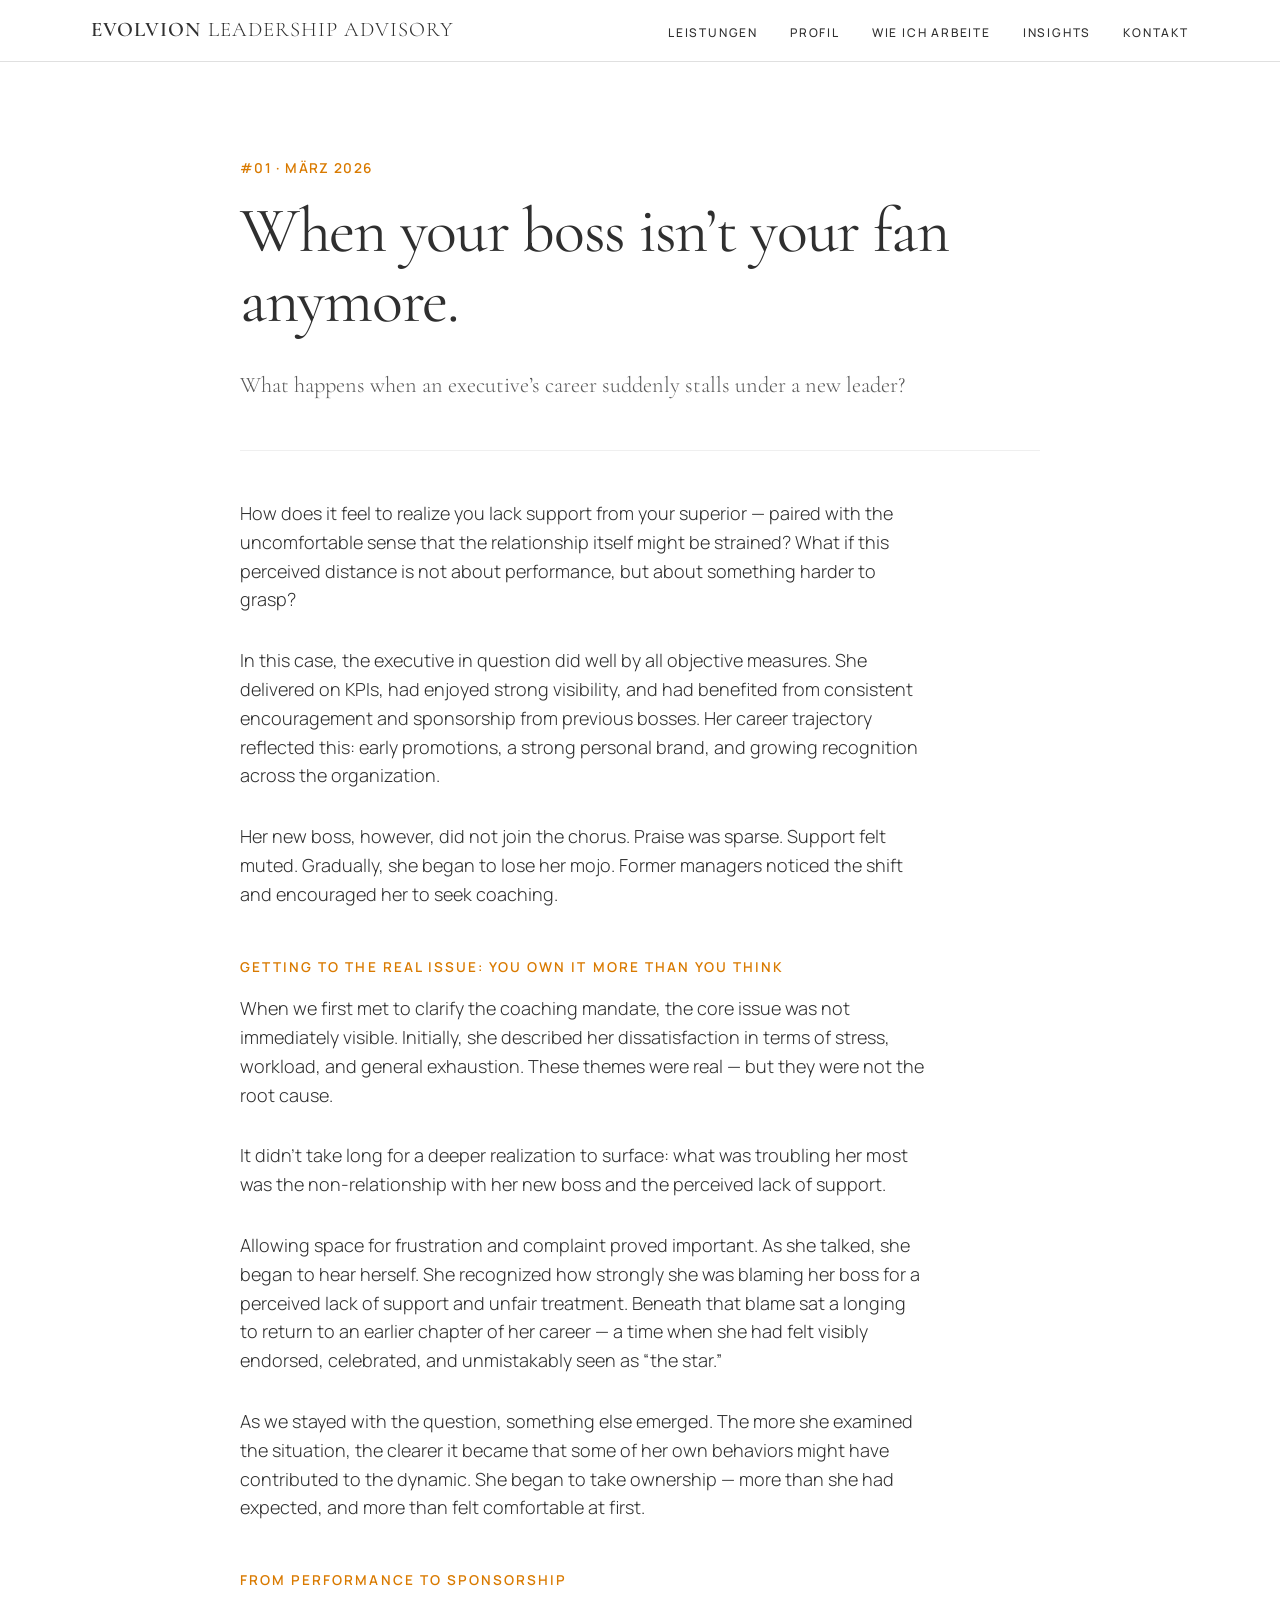
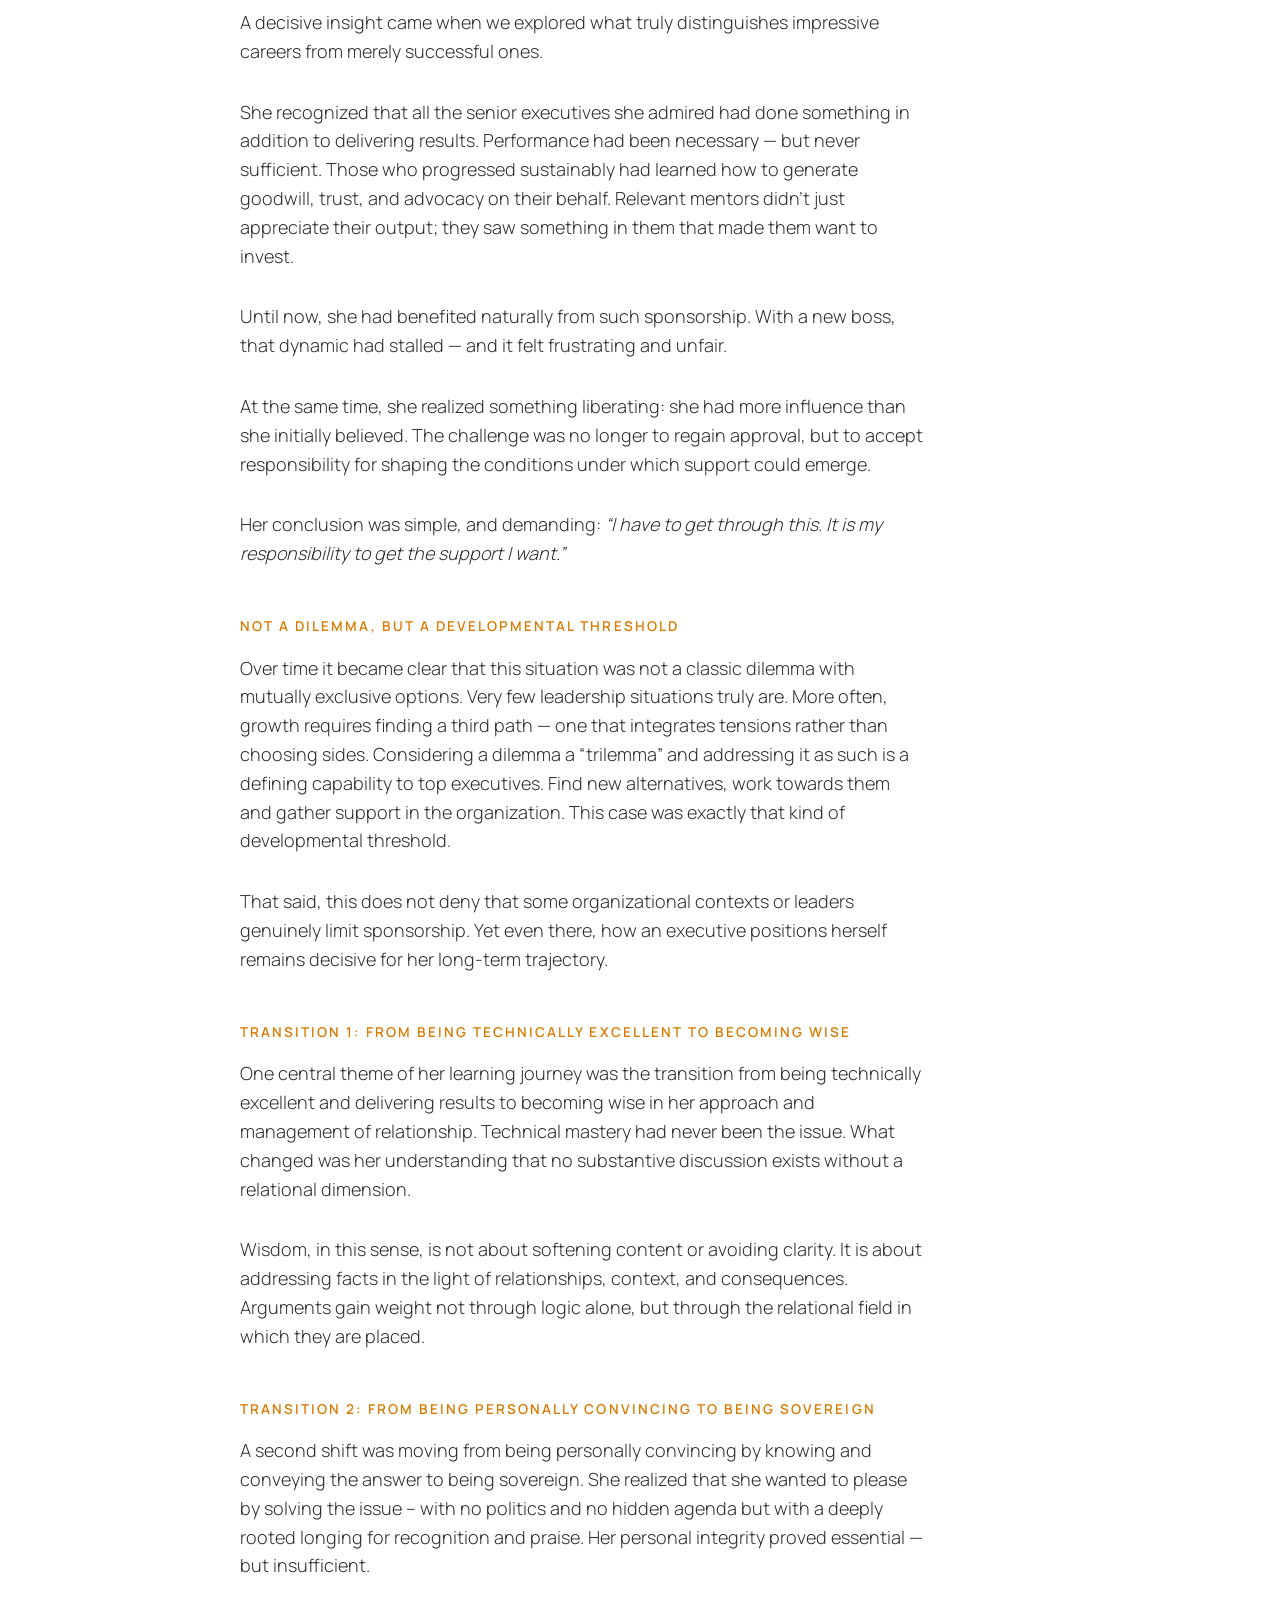
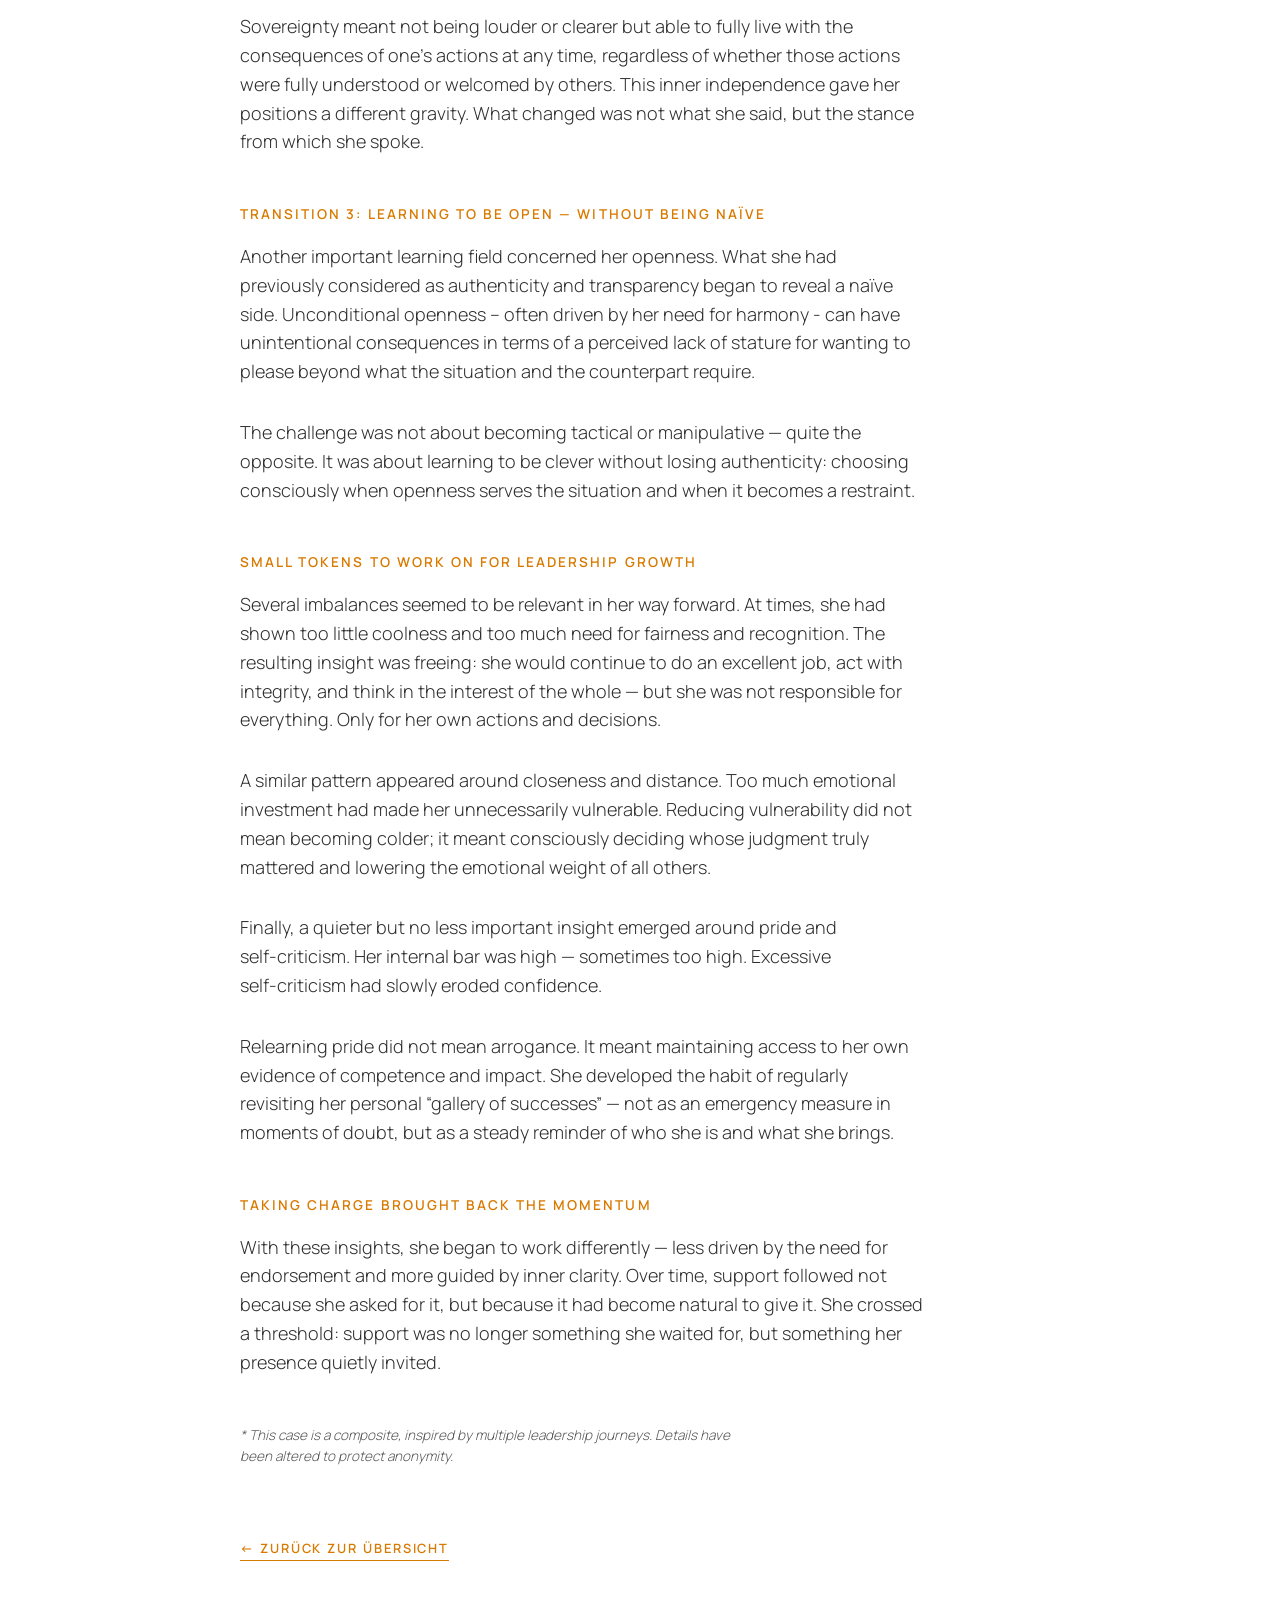
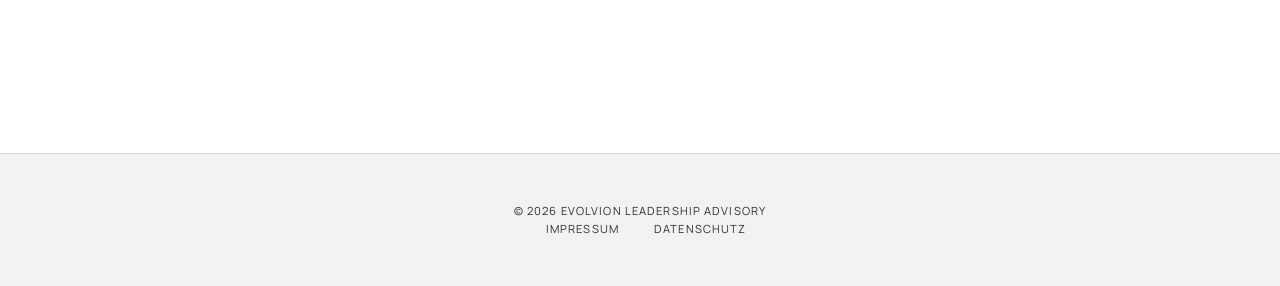
<file: blog-post-01.html>
<!DOCTYPE html>
<html lang="de">

<head>
    <meta charset="UTF-8">
    <meta name="viewport" content="width=device-width, initial-scale=1.0">
    <title>Der Meeting-Monolog | EVOLVION LEADERSHIP ADVISORY</title>
    <link rel="preconnect" href="https://fonts.googleapis.com">
    <link rel="preconnect" href="https://fonts.gstatic.com" crossorigin>
    <link
        href="https://fonts.googleapis.com/css2?family=Cormorant+Garamond:ital,wght@0,300;0,400;0,500;0,600;1,400;1,600&family=Manrope:wght@300;400;500;600&family=Herr+Von+Muellerhoff&display=swap"
        rel="stylesheet">

    <style>
        :root {
            /* Palette - Classic Refined */
            --col-amber: #D97A00;
            /* "Amber-Punch" (Executive Orange) */
            --col-exec-grey: #2F2F2F;
            /* "Executive-Grey" (Dark Charcoal) */
            --col-dim-grey: #595959;

            --bg-white: #ffffff;
            --bg-champagne: #F5EFE6;
            /* Champagne Mist */
            --bg-silver: #F2F2F4;
            /* Warm Silver Grey */
            --bg-sky: #D9E7F2;
            /* Executive Sky */
            --bg-black: #000000;

            /* Mappings */
            --bg-body: var(--bg-white);
            --text-main: var(--col-exec-grey);
            --text-light: var(--col-dim-grey);
            --accent: var(--col-amber);
            --line-color: rgba(47, 47, 47, 0.15);
            /* Subtler grey line */

            /* Dimensions */
            --page-width: 1200px;
            --gutter: 4vw;
            --spacing-section: 12rem;
        }

        @media (max-width: 850px) {
            :root {
                --spacing-section: 6rem;
                --gutter: 1.5rem;
            }
        }

        /* RESET & BASE */
        * {
            box-sizing: border-box;
            margin: 0;
            padding: 0;
        }

        body {
            background-color: var(--bg-body);
            color: var(--text-main);
            font-family: 'Manrope', sans-serif;
            font-size: 18px;
            line-height: 1.6;
            -webkit-font-smoothing: antialiased;
            overflow-x: hidden;
            scroll-behavior: smooth;
        }

        /* TYPOGRAPHY */
        h1,
        h2,
        h3,
        h4,
        .serif {
            font-family: 'Cormorant Garamond', serif;
            font-weight: 400;
            color: var(--text-main);
            margin: 0;
        }

        h1 {
            font-size: clamp(3rem, 5vw, 4.5rem);
            line-height: 1.1;
            letter-spacing: -0.02em;
            margin-bottom: 2rem;
        }

        p {
            margin-bottom: 2rem;
            max-width: 38em;
            color: var(--text-main);
            font-weight: 300;
        }

        .text-lead {
            font-size: 1.4rem;
            line-height: 1.5;
            font-family: 'Cormorant Garamond', serif;
            color: var(--col-dim-grey);
        }

        a {
            text-decoration: none;
            color: inherit;
            transition: opacity 0.3s ease;
        }

        a:hover {
            opacity: 0.6;
        }

        /* UTILS */
        .container {
            max-width: var(--page-width);
            margin: 0 auto;
            padding: 0 var(--gutter);
        }

        .section-spacer {
            padding: var(--spacing-section) 0;
        }

        .divider-line {
            width: 100%;
            height: 1px;
            background-color: var(--line-color);
            margin: 0;
        }

        .btn-text {
            color: var(--accent);
            font-weight: 600;
            font-size: 0.8rem;
            text-transform: uppercase;
            letter-spacing: 0.15em;
            border-bottom: 1px solid var(--accent);
            padding-bottom: 3px;
        }

        /* HEADER */
        header {
            padding: 1rem 0;
            border-bottom: 1px solid var(--line-color);
            position: sticky;
            top: 0;
            background: rgba(255, 255, 255, 0.95);
            backdrop-filter: blur(12px);
            -webkit-backdrop-filter: blur(12px);
            z-index: 100;
            transition: box-shadow 0.3s ease;
        }

        header.scrolled {
            box-shadow: 0 2px 20px rgba(0, 0, 0, 0.06);
        }

        .header-inner {
            display: flex;
            justify-content: space-between;
            align-items: center;
        }

        .logo-main {
            font-family: 'Cormorant Garamond', serif;
            font-size: 1.3rem;
            text-transform: uppercase;
            letter-spacing: 0.05em;
            font-weight: 600;
            display: block;
            line-height: 1;
            color: var(--text-main);
        }

        nav ul {
            display: flex;
            gap: 2rem;
            list-style: none;
        }

        nav a {
            font-size: 0.75rem;
            text-transform: uppercase;
            letter-spacing: 0.15em;
            font-weight: 500;
            position: relative;
        }

        nav a::after {
            content: '';
            position: absolute;
            bottom: -5px;
            left: 0;
            width: 0%;
            height: 1px;
            background: var(--accent);
            transition: width 0.3s;
        }

        nav a:hover::after {
            width: 100%;
        }

        /* FOOTER */
        footer {
            padding: 3rem 0;
            border-top: 1px solid var(--line-color);
            background: var(--bg-silver);
            font-size: 0.7rem;
            text-transform: uppercase;
            letter-spacing: 0.1em;
            display: flex;
            justify-content: space-between;
        }

        @media (max-width: 850px) {
            .header-inner {
                flex-direction: column;
                gap: 1rem;
            }

            .logo-main {
                margin-bottom: 0.5rem;
            }

            nav ul {
                gap: 1.25rem;
                flex-wrap: wrap;
                justify-content: center;
            }

            h1 {
                font-size: 2.6rem;
            }
        }
    </style>
</head>

<body>

    <header>
        <div class="container header-inner">
            <a href="index.html" class="logo-main">Evolvion <span style="font-weight: 300;">Leadership
                    Advisory</span></a>
            <nav>
                <ul>
                    <li><a href="index.html#services">Leistungen</a></li>
                    <li><a href="index.html#profil">Profil</a></li>
                    <li><a href="index.html#ansatz">Wie ich arbeite</a></li>
                    <li><a href="index.html#blog">Insights</a></li>
                    <li><a href="index.html#kontakt">Kontakt</a></li>
                </ul>
            </nav>
        </div>
    </header>

    <main class="container section-spacer" style="padding-top: 6rem;">
        <article style="max-width: 800px; margin: 0 auto;">
            <div
                style="color: var(--accent); font-weight: 600; text-transform: uppercase; letter-spacing: 0.1em; margin-bottom: 1rem; font-size: 0.85rem;">
                #01 · März 2026</div>
            <h1>When your boss isn’t your fan anymore.</h1>
            <p class="text-lead">What happens when an executive’s career suddenly stalls under a new leader?</p>

            <div class="divider-line" style="margin: 3rem 0; opacity: 0.5;"></div>

            <p>How does it feel to realize you lack support from your superior — paired with the uncomfortable sense that the relationship itself might be strained? What if this perceived distance is not about performance, but about something harder to grasp?</p>

            <p>In this case, the executive in question did well by all objective measures. She delivered on KPIs, had enjoyed strong visibility, and had benefited from consistent encouragement and sponsorship from previous bosses. Her career trajectory reflected this: early promotions, a strong personal brand, and growing recognition across the organization.</p>

            <p>Her new boss, however, did not join the chorus. Praise was sparse. Support felt muted. Gradually, she began to lose her mojo. Former managers noticed the shift and encouraged her to seek coaching.</p>

            <h3 style="margin-top: 3rem; margin-bottom: 1rem; font-family: 'Manrope', sans-serif; font-size: 0.85rem; font-weight: 600; text-transform: uppercase; letter-spacing: 0.15em; color: var(--accent);">Getting to the real issue: you own it more than you think</h3>
            <p>When we first met to clarify the coaching mandate, the core issue was not immediately visible. Initially, she described her dissatisfaction in terms of stress, workload, and general exhaustion. These themes were real — but they were not the root cause.</p>

            <p>It didn’t take long for a deeper realization to surface: what was troubling her most was the non‑relationship with her new boss and the perceived lack of support.</p>

            <p>Allowing space for frustration and complaint proved important. As she talked, she began to hear herself. She recognized how strongly she was blaming her boss for a perceived lack of support and unfair treatment. Beneath that blame sat a longing to return to an earlier chapter of her career — a time when she had felt visibly endorsed, celebrated, and unmistakably seen as “the star.”</p>

            <p>As we stayed with the question, something else emerged. The more she examined the situation, the clearer it became that some of her own behaviors might have contributed to the dynamic. She began to take ownership — more than she had expected, and more than felt comfortable at first.</p>

            <h3 style="margin-top: 3rem; margin-bottom: 1rem; font-family: 'Manrope', sans-serif; font-size: 0.85rem; font-weight: 600; text-transform: uppercase; letter-spacing: 0.15em; color: var(--accent);">From performance to sponsorship</h3>
            <p>A decisive insight came when we explored what truly distinguishes impressive careers from merely successful ones.</p>

            <p>She recognized that all the senior executives she admired had done something in addition to delivering results. Performance had been necessary — but never sufficient. Those who progressed sustainably had learned how to generate goodwill, trust, and advocacy on their behalf. Relevant mentors didn’t just appreciate their output; they saw something in them that made them want to invest.</p>

            <p>Until now, she had benefited naturally from such sponsorship. With a new boss, that dynamic had stalled — and it felt frustrating and unfair.</p>

            <p>At the same time, she realized something liberating: she had more influence than she initially believed. The challenge was no longer to regain approval, but to accept responsibility for shaping the conditions under which support could emerge.</p>

            <p>Her conclusion was simple, and demanding: <em>“I have to get through this. It is my responsibility to get the support I want.”</em></p>

            <h3 style="margin-top: 3rem; margin-bottom: 1rem; font-family: 'Manrope', sans-serif; font-size: 0.85rem; font-weight: 600; text-transform: uppercase; letter-spacing: 0.15em; color: var(--accent);">Not a dilemma, but a developmental threshold</h3>
            <p>Over time it became clear that this situation was not a classic dilemma with mutually exclusive options. Very few leadership situations truly are. More often, growth requires finding a third path — one that integrates tensions rather than choosing sides. Considering a dilemma a “trilemma” and addressing it as such is a defining capability to top executives. Find new alternatives, work towards them and gather support in the organization. This case was exactly that kind of developmental threshold.</p>

            <p>That said, this does not deny that some organizational contexts or leaders genuinely limit sponsorship. Yet even there, how an executive positions herself remains decisive for her long-term trajectory.</p>

            <h3 style="margin-top: 3rem; margin-bottom: 1rem; font-family: 'Manrope', sans-serif; font-size: 0.85rem; font-weight: 600; text-transform: uppercase; letter-spacing: 0.15em; color: var(--accent);">Transition 1: From being technically excellent to becoming wise</h3>
            <p>One central theme of her learning journey was the transition from being technically excellent and delivering results to becoming wise in her approach and management of relationship. Technical mastery had never been the issue. What changed was her understanding that no substantive discussion exists without a relational dimension.</p>

            <p>Wisdom, in this sense, is not about softening content or avoiding clarity. It is about addressing facts in the light of relationships, context, and consequences. Arguments gain weight not through logic alone, but through the relational field in which they are placed.</p>

            <h3 style="margin-top: 3rem; margin-bottom: 1rem; font-family: 'Manrope', sans-serif; font-size: 0.85rem; font-weight: 600; text-transform: uppercase; letter-spacing: 0.15em; color: var(--accent);">Transition 2: From being personally convincing to being sovereign</h3>
            <p>A second shift was moving from being personally convincing by knowing and conveying the answer to being sovereign. She realized that she wanted to please by solving the issue – with no politics and no hidden agenda but with a deeply rooted longing for recognition and praise. Her personal integrity proved essential — but insufficient.</p>

            <p>Sovereignty meant not being louder or clearer but able to fully live with the consequences of one’s actions at any time, regardless of whether those actions were fully understood or welcomed by others. This inner independence gave her positions a different gravity. What changed was not what she said, but the stance from which she spoke.</p>

            <h3 style="margin-top: 3rem; margin-bottom: 1rem; font-family: 'Manrope', sans-serif; font-size: 0.85rem; font-weight: 600; text-transform: uppercase; letter-spacing: 0.15em; color: var(--accent);">Transition 3: Learning to be open — without being naïve</h3>
            <p>Another important learning field concerned her openness. What she had previously considered as authenticity and transparency began to reveal a naïve side. Unconditional openness – often driven by her need for harmony - can have unintentional consequences in terms of a perceived lack of stature for wanting to please beyond what the situation and the counterpart require.</p>

            <p>The challenge was not about becoming tactical or manipulative — quite the opposite. It was about learning to be clever without losing authenticity: choosing consciously when openness serves the situation and when it becomes a restraint.</p>

            <h3 style="margin-top: 3rem; margin-bottom: 1rem; font-family: 'Manrope', sans-serif; font-size: 0.85rem; font-weight: 600; text-transform: uppercase; letter-spacing: 0.15em; color: var(--accent);">Small tokens to work on for leadership growth</h3>
            <p>Several imbalances seemed to be relevant in her way forward. At times, she had shown too little coolness and too much need for fairness and recognition. The resulting insight was freeing: she would continue to do an excellent job, act with integrity, and think in the interest of the whole — but she was not responsible for everything. Only for her own actions and decisions.</p>

            <p>A similar pattern appeared around closeness and distance. Too much emotional investment had made her unnecessarily vulnerable. Reducing vulnerability did not mean becoming colder; it meant consciously deciding whose judgment truly mattered and lowering the emotional weight of all others.</p>

            <p>Finally, a quieter but no less important insight emerged around pride and self‑criticism. Her internal bar was high — sometimes too high. Excessive self‑criticism had slowly eroded confidence.</p>

            <p>Relearning pride did not mean arrogance. It meant maintaining access to her own evidence of competence and impact. She developed the habit of regularly revisiting her personal “gallery of successes” — not as an emergency measure in moments of doubt, but as a steady reminder of who she is and what she brings.</p>

            <h3 style="margin-top: 3rem; margin-bottom: 1rem; font-family: 'Manrope', sans-serif; font-size: 0.85rem; font-weight: 600; text-transform: uppercase; letter-spacing: 0.15em; color: var(--accent);">Taking charge brought back the momentum</h3>
            <p>With these insights, she began to work differently — less driven by the need for endorsement and more guided by inner clarity. Over time, support followed not because she asked for it, but because it had become natural to give it. She crossed a threshold: support was no longer something she waited for, but something her presence quietly invited.</p>

            <p style="font-size: 0.85rem; color: var(--text-light); margin-top: 3rem;"><em>* This case is a composite, inspired by multiple leadership journeys. Details have been altered to protect anonymity.</em></p>

            <div style="margin-top: 4rem;">
                <a href="index.html#blog" class="btn-text">&larr; Zurück zur Übersicht</a>
            </div>
        </article>
    </main>

    <footer>
        <div class="container">
            <div>
                &copy; 2026 Evolvion Leadership Advisory
            </div>
            <div>
                <a href="#" style="margin-left: 2rem;">Impressum</a>
                <a href="#" style="margin-left: 2rem;">Datenschutz</a>
            </div>
        </div>
    </footer>

    <script>
        // Sticky header shadow on scroll
        const header = document.querySelector('header');
        window.addEventListener('scroll', () => {
            header.classList.toggle('scrolled', window.scrollY > 10);
        });
    </script>

    <script
        src="https://visual-feedback-tool.vercel.app/api/embed.js?key=f97c2f2422adf75cd015ed16a6a45955b45ab5bbfb6518a7"></script>
</body>

</html>
</file>
